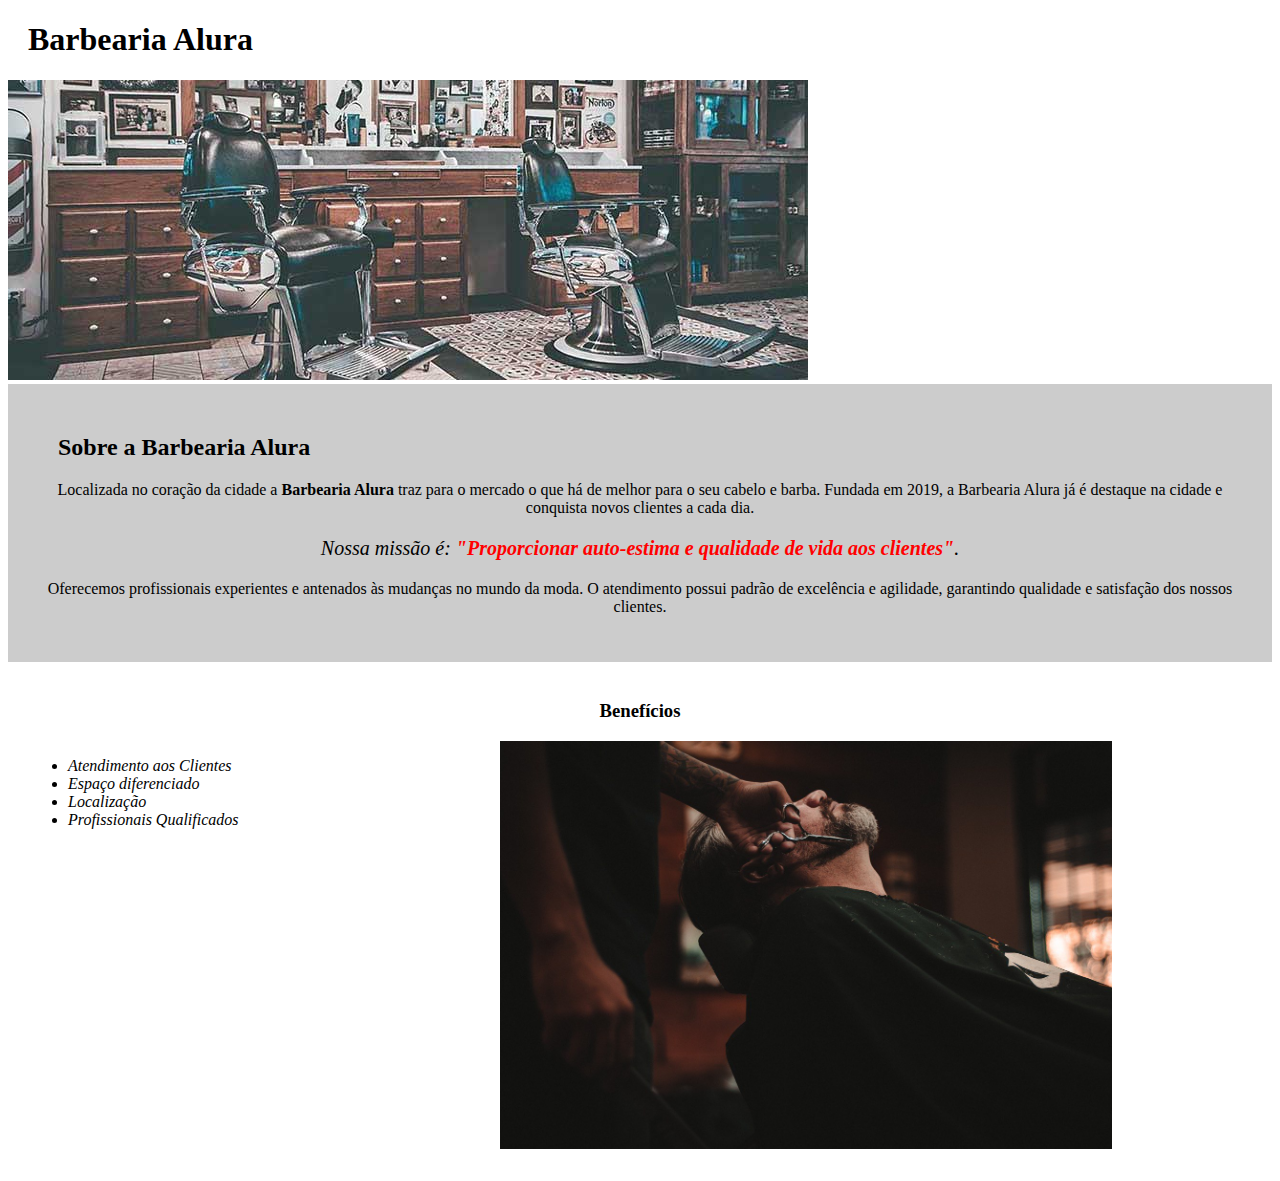
<file: index.html>
<!DOCTYPE html>
<html lang="pt-br">
	<head>
		<meta charset="UTF-8">
		<title>Barbearia Alura</title>
		<link rel="stylesheet" href="style-home.css">
	</head>

	<body>
		<header>
			<h1 class="titulo-principal">Barbearia Alura</h1>
		</header>
		<img class="banner" src="banner.jpg">
		<main>
		<section class="principal">
			<h2 class="titulo-principal">Sobre a Barbearia Alura</h2>
	 
			<p>Localizada no coração da cidade a <strong>Barbearia Alura</strong> traz para o mercado o que há de melhor para o seu cabelo e barba. Fundada em 2019, a Barbearia Alura já é destaque na cidade e conquista novos clientes a cada dia.</p>

			<p id="missao"><em>Nossa missão é: <strong>"Proporcionar auto-estima e qualidade de vida aos clientes"</strong>.</em></p>

			<p>Oferecemos profissionais experientes e antenados às mudanças no mundo da moda. O atendimento possui padrão de excelência e agilidade, garantindo qualidade e satisfação dos nossos clientes.</p>
		</section>

		<section class="beneficios">
			<h3 class="titulo-centralizado">Benefícios</h3>

			<ul>
				<li class="itens">Atendimento aos Clientes</li>
				<li class="itens">Espaço diferenciado</li>
				<li class="itens">Localização</li>
				<li class="itens">Profissionais Qualificados</li>
			</ul>

			<img src="beneficios.jpg" class="imagembeneficios">
		</section>
        </main>
	</body>
</html>
</file>
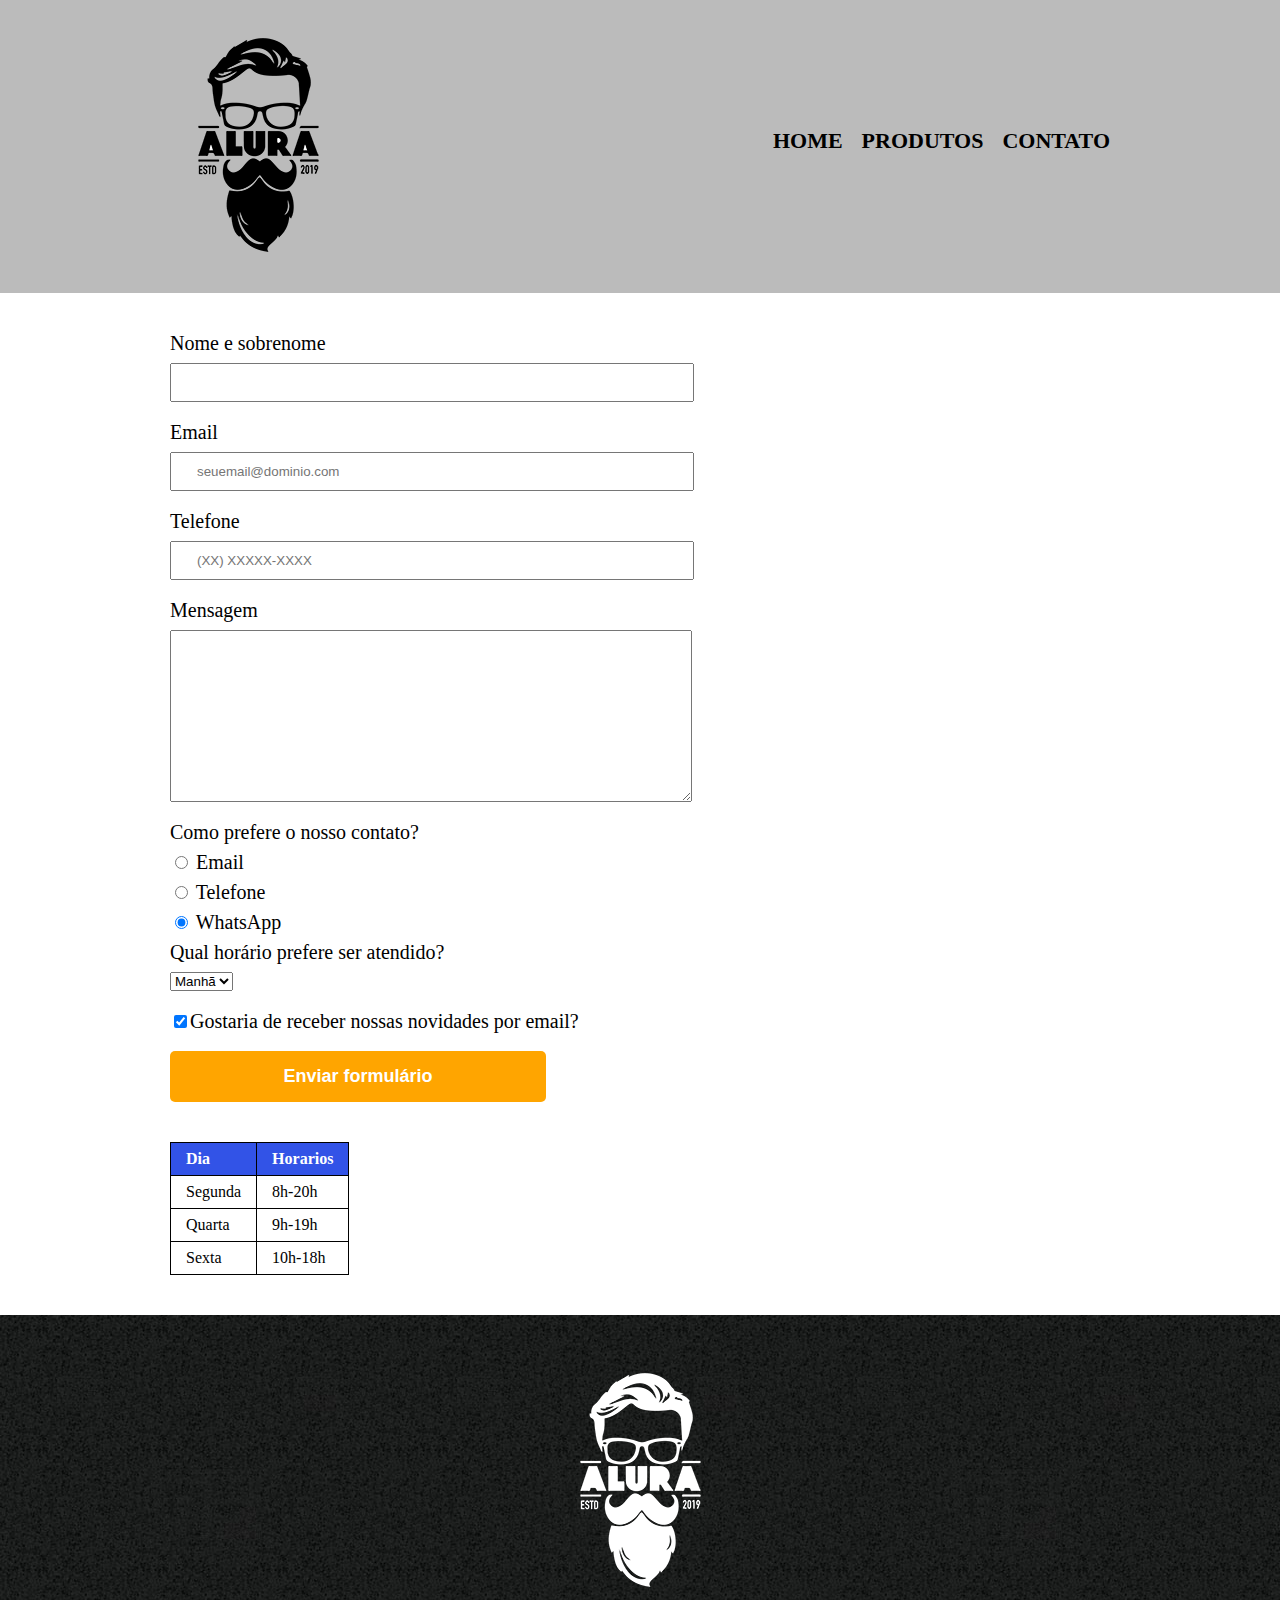
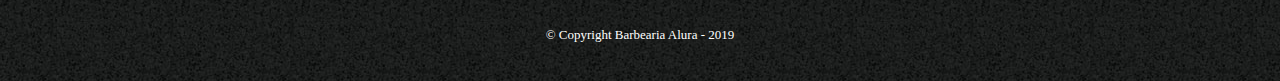
<file: contato.html>
<!DOCTYPE html>
<html>
	<head>
		<meta charset="UTF-8">
		<title>Contato - Barbearia Alura</title>

		<link rel="stylesheet" href="reset.css">
		<link rel="stylesheet" href="style.css">
	</head>
	<body>
		<header>
			<div class="caixa">
				<h1><img src="logo.png" alt="Logo da Barbearia Alura"></h1>

				<nav>
					<ul>
						<li><a href="index.html">Home</a></li>
						<li><a href="produtos.html">Produtos</a></li>
						<li><a href="contato.html">Contato</a></li>
					</ul>
				</nav>
			</div>
		</header>

		<main>
			<form>
				<label for="nomesobrenome">Nome e sobrenome</label>
				<input type="text" id="nomesobrenome" class="input-padrao" required>

				<label for="email">Email</label>
				<input type="email" id="email" class="input-padrao" required placeholder="seuemail@dominio.com">

				<label for="telefone">Telefone</label>
				<input type="tel" id="telefone" class="input-padrao" required placeholder="(XX) XXXXX-XXXX">

				<label for="mensagem">Mensagem</label>
				<textarea cols="70" rows="10" id="mensagem" class="input-padrao" required></textarea>

				<fieldset>
					<legend>Como prefere o nosso contato?</legend>
					<label for="radio-email"><input type="radio" name="contato" value="email" id="radio-email"> Email</label>
					
					<label for="radio-telefone"><input type="radio" name="contato" value="telefone" id="radio-telefone"> Telefone</label>
					
					<label for="radio-whatsapp"><input type="radio" name="contato" value="whatsapp" id="radio-whatsapp" checked> WhatsApp</label>
				</fieldset>

				<fieldset>
					<legend>Qual horário prefere ser atendido?</legend>
					<select>
						<option>Manhã</option>
						<option>Tarde</option>
						<option>Noite</option>
					</select>
				</fieldset>

				<label class="checkbox"><input type="checkbox" checked>Gostaria de receber nossas novidades por email?</label>

				<input type="submit" value="Enviar formulário" class="enviar">
			</form>
			<table>
				<thead>
				<tr>
				     <td>Dia</td>
					 <td>Horarios</td>
				<tr>
				</thead>
				<tbody>
				</tr>
				     <td>Segunda</td>
					 <td>8h-20h</td>
				<tr>
				</tr>
				     <td>Quarta</td>
					 <td>9h-19h</td>
				<tr>
				</tr>
				     <td>Sexta</td>
					 <td>10h-18h</td>
				</tr>
			</tbody>
			</table>
		</main>

		<footer>
			<img src="logo-branco.png" alt="Logo da Barbearia Alura">
			<p class="copyright">&copy; Copyright Barbearia Alura - 2019</p>
		</footer>
	</body>
</html>
</file>
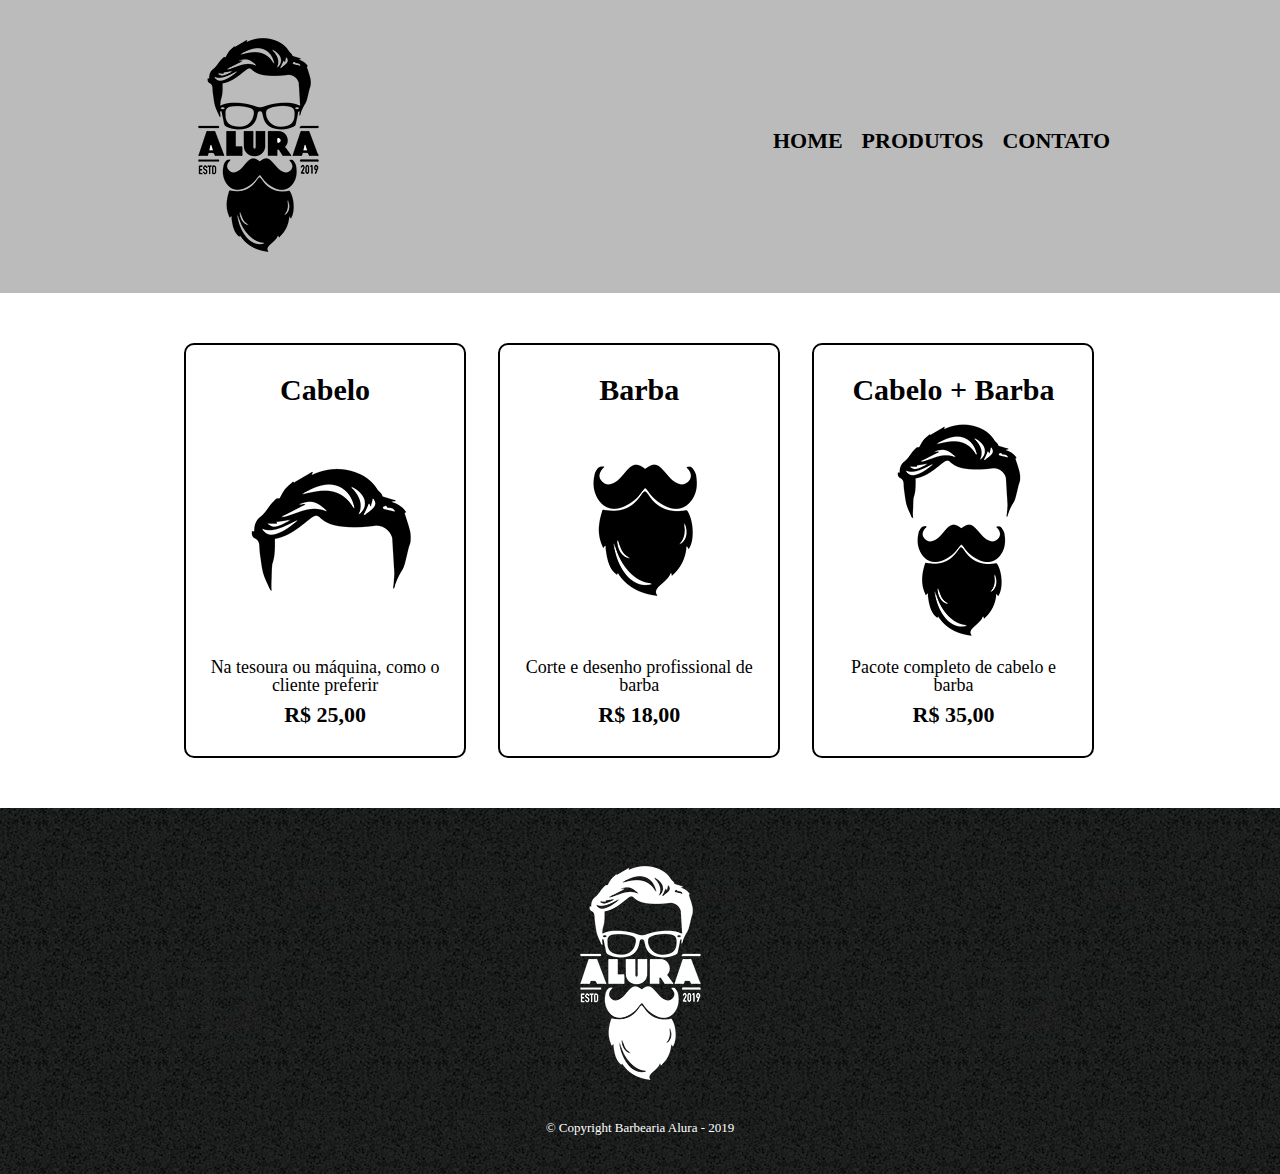
<file: produtos.html>
<!DOCTYPE html>
<html>
	<head>
		<meta charset="UTF-8">
		<title>Produtos - Barbearia Alura</title>

		<link rel="stylesheet" href="reset.css">
		<link rel="stylesheet" href="style.css">
	</head>
	<body>
		<header>
			<div class="caixa">
				<h1><img src="logo.png"></h1>

				<nav>
					<ul>
						<li><a href="index.html">Home</a></li>
						<li><a href="produtos.html">Produtos</a></li>
						<li><a href="contato.html">Contato</a></li>
					</ul>
				</nav>
			</div>
		</header>

		<main>
			<ul class="produtos">
				<li>
					<h2>Cabelo</h2>
					<img src="cabelo.jpg">
					<p class="produto-descricao">Na tesoura ou máquina, como o cliente preferir</p>
					<p class="produto-preco">R$ 25,00</p>
				</li>
				<li>
					<h2>Barba</h2>
					<img src="barba.jpg">
					<p class="produto-descricao">Corte e desenho profissional de barba</p>
					<p class="produto-preco">R$ 18,00</p>
				</li>
				<li>
					<h2>Cabelo + Barba</h2>
					<img src="cabelo+barba.jpg">
					<p class="produto-descricao">Pacote completo de cabelo e barba</p>
					<p class="produto-preco">R$ 35,00</p>
				</li>
			</ul>
		</main>

		<footer>
			<img src="logo-branco.png">
			<p class="copyright">&copy; Copyright Barbearia Alura - 2019</p>
		</footer>
	</body>
</html>
</file>
<file: style-home.css>
#banner {
	width:100%;
}

.principal{
	background: #CCCCCC;
	padding: 30px;
}

.titulo-principal {
	padding-left: 20px;
}

.titulo-centralizado {
	text-align: center
}

p {
	text-align: center;
}

#missao {
	font-size: 20px
}

em strong {
	color: #FF0000;
}

.itens {
	font-style: italic
}

.beneficios {
	background: #FFFFFF;
	padding: 20px;
}

ul {
	display: inline-block;
	vertical-align: top;
	width: 20%;
	margin-right: 15%;
}

.imagembeneficios {
	width: 50%;
}
</file>
<file: style.css>
header {
	background: #BBBBBB;
	padding: 20px 0;
}

.caixa {
	position: relative;
	width: 940px;
	margin: 0 auto;
}

nav {
	position: absolute;
	top: 110px;
	right: 0;
}

nav li {
	display: inline;
	margin: 0 0 0 15px;
}

nav a {
	text-transform: uppercase;
	color: #000000;
	font-weight: bold;
	font-size: 22px;
	text-decoration: none;
}

nav a:hover {
	color: #C78C19;
	text-decoration: underline;
}

.produtos {
	width: 940px;
	margin: 0 auto;
	padding: 50px 0;
}

.produtos li {
	display: inline-block;
	text-align: center;
	width: 30%;
	vertical-align: top;
	margin: 0 1.5%;
	padding: 30px 20px;
	box-sizing: border-box;
	border: 2px solid #000000;
	border-radius: 10px;
}

.produtos li:hover {
	border-color: #C78C19;
}

.produtos li:active {
	border-color: #088C19;	
}

.produtos li:hover h2 {
	font-size: 34px;
}

.produtos h2 {
	font-size: 30px;
	font-weight: bold;
}

.produto-descricao {
	font-size: 18px;
}

.produto-preco {
	font-size: 22px;
	font-weight: bold;
	margin-top: 10px;
}

footer {
	text-align: center;
	background: url("bg.jpg");
	padding: 40px 0;
}

.copyright {
	color: #FFFFFF;
	font-size: 13px;
	margin: 20px 0 0;
}

main {
	width: 940px;
	margin: 0 auto;
}

form {
	margin: 40px 0;
}

form label, form legend {
	display:block;
	font-size: 20px;
	margin: 0 0 10px;
}

.input-padrao {
	display: block;
	margin: 0 0 20px;
	padding: 10px 25px;
	width: 50%;
}

.checkbox {
	margin: 20px 0;
}
.enviar{
	width: 40%;
	padding: 15px 0;
	background: orange;
	color: white;
	font-weight: bold;
	font-size: 18px;
	border: none;
	border-radius: 5px;
	cursor: pointer;
	transition: 1s all;






}	



.enviar:hover{
	background: rgb(223, 0, 0);
	transform: scale(1.2);
}
table{
	margin: 20px 0 40px;
}
thead{
	background: #3253e7;
	color:#FFFFFF;
	font-weight: bold;
}
td{
	border: 1px solid black;
	padding: 8px 15px;
}
</file>
